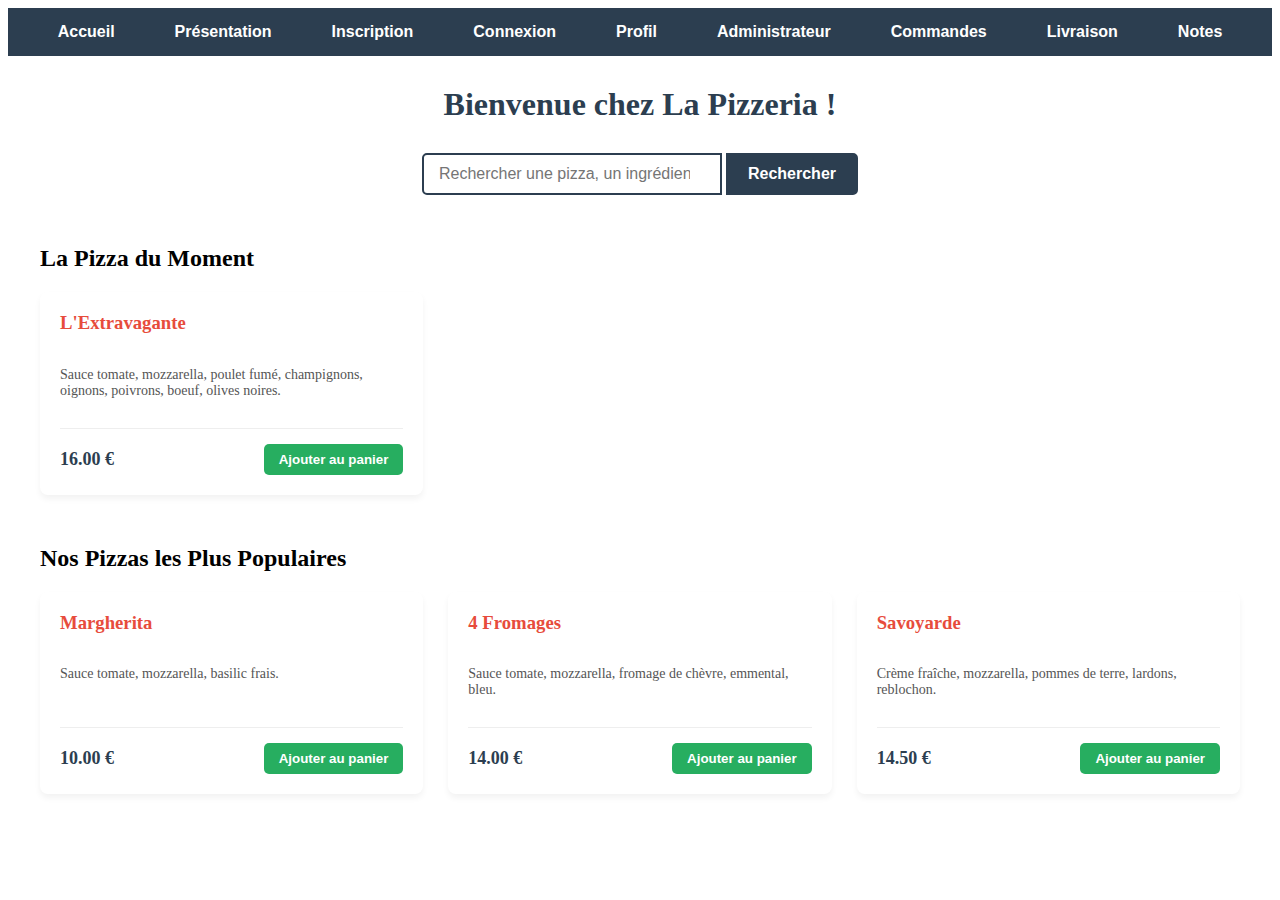
<file: index.html>
<!DOCTYPE html>
<html lang="fr">

<head>
    <meta charset="UTF-8">
    <meta name="viewport" content="width=device-width, initial-scale=1.0">
    <title>Accueil - La Pizzeria</title>
    <link rel="stylesheet" href="style.css">
</head>

<body>
    <nav>
        <ul>
            <li><a href="index.html">Accueil</a></li>
            <li><a href="presentation.html">Présentation</a></li>
            <li><a href="inscription.html">Inscription</a></li>
            <li><a href="connexion.html">Connexion</a></li>
            <li><a href="profil.html">Profil</a></li>
            <li><a href="admin.html">Administrateur</a></li>
            <li><a href="commande.html">Commandes</a></li>
            <li><a href="livraison.html">Livraison</a></li>
            <li><a href="notation.html">Notes</a></li>
        </ul>
    </nav>

    <main class="conteneur-menu">
        <h1>Bienvenue chez La Pizzeria !</h1>

        <div class="zone-recherche">
            <form action="#" method="GET">
                <input type="search" placeholder="Rechercher une pizza, un ingrédient..." name="q">
                <button type="submit">Rechercher</button>
            </form>
        </div>

        <section class="section-accueil">
            <h2>La Pizza du Moment</h2>
            <div class="grille-produits">
                <article class="carte-pizza"> <h3>L'Extravagante</h3>
                    <p class="ingredients">Sauce tomate, mozzarella, poulet fumé, champignons, oignons, poivrons, boeuf, olives noires.</p>
                    <div class="pied-carte">
                        <span class="prix">16.00 €</span>
                        <button class="btn-ajouter">Ajouter au panier</button>
                    </div>
                </article>
            </div>
        </section>

        <section class="section-accueil">
            <h2>Nos Pizzas les Plus Populaires</h2>
            <div class="grille-produits">
                
                <article class="carte-pizza">
                    <h3>Margherita</h3>
                    <p class="ingredients">Sauce tomate, mozzarella, basilic frais.</p>
                    <div class="pied-carte">
                        <span class="prix">10.00 €</span>
                        <button class="btn-ajouter">Ajouter au panier</button>
                    </div>
                </article>

                <article class="carte-pizza">
                    <h3>4 Fromages</h3>
                    <p class="ingredients">Sauce tomate, mozzarella, fromage de chèvre, emmental, bleu.</p>
                    <div class="pied-carte">
                        <span class="prix">14.00 €</span>
                        <button class="btn-ajouter">Ajouter au panier</button>
                    </div>
                </article>

                <article class="carte-pizza">
                    <h3>Savoyarde</h3>
                    <p class="ingredients">Crème fraîche, mozzarella, pommes de terre, lardons, reblochon.</p>
                    <div class="pied-carte">
                        <span class="prix">14.50 €</span>
                        <button class="btn-ajouter">Ajouter au panier</button>
                    </div>
                </article>

            </div>
        </section>

    </main>

</body>

</html>
</file>
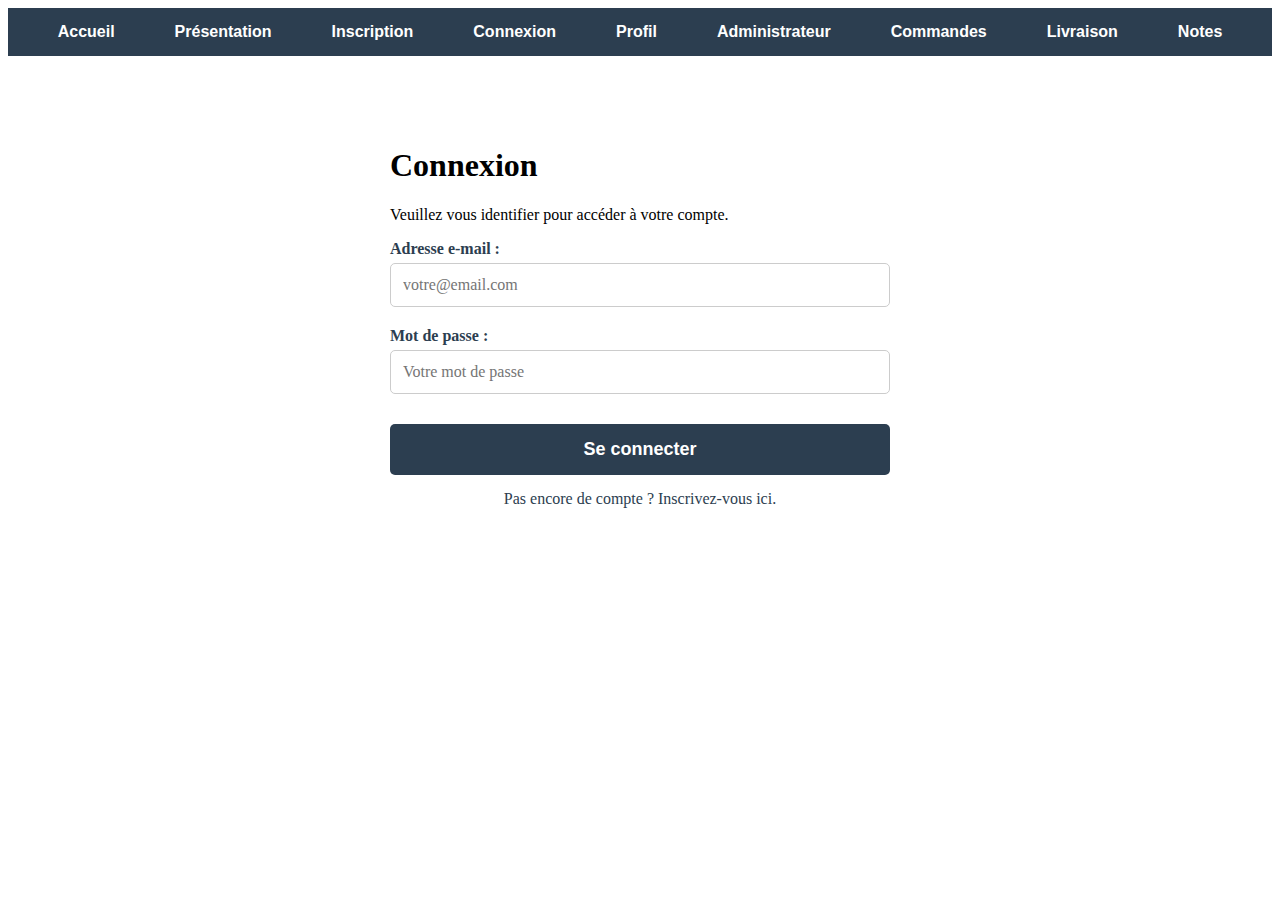
<file: connexion.html>
<!DOCTYPE html>
<html lang="fr">

<head>
    <meta charset="UTF-8">
    <meta name="viewport" content="width=device-width, initial-scale=1.0">
    <title>Connexion - La Pizzeria</title>
    <link rel="stylesheet" href="style.css">
</head>

<body>
    <nav>
        <ul>
            <li><a href="index.html">Accueil</a></li>
            <li><a href="presentation.html">Présentation</a></li>
            <li><a href="inscription.html">Inscription</a></li>
            <li><a href="connexion.html">Connexion</a></li>
            <li><a href="profil.html">Profil</a></li>
            <li><a href="admin.html">Administrateur</a></li>
            <li><a href="commande.html">Commandes</a></li>
            <li><a href="livraison.html">Livraison</a></li>
            <li><a href="notation.html">Notes</a></li>
        </ul>
    </nav>
    <main class="conteneur-formulaire">
        <h1>Connexion</h1>
        <p>Veuillez vous identifier pour accéder à votre compte.</p>

        <form action="#" method="POST">
            <div class="groupe-champ">
                <label for="email">Adresse e-mail :</label>
                <input type="email" id="email" name="email" placeholder="votre@email.com" required>
            </div>

            <div class="groupe-champ">
                <label for="mdp">Mot de passe :</label>
                <input type="password" id="mdp" name="mdp" placeholder="Votre mot de passe" required>
            </div>

            <button type="submit" class="btn-valider">Se connecter</button>
        </form>

        <p style="text-align: center; margin-top: 15px;">
            <a href="inscription.html" style="color: #2c3e50; text-decoration: none;">Pas encore de compte ?
                Inscrivez-vous ici.</a>
        </p>
    </main>


</body>

</html>
</file>
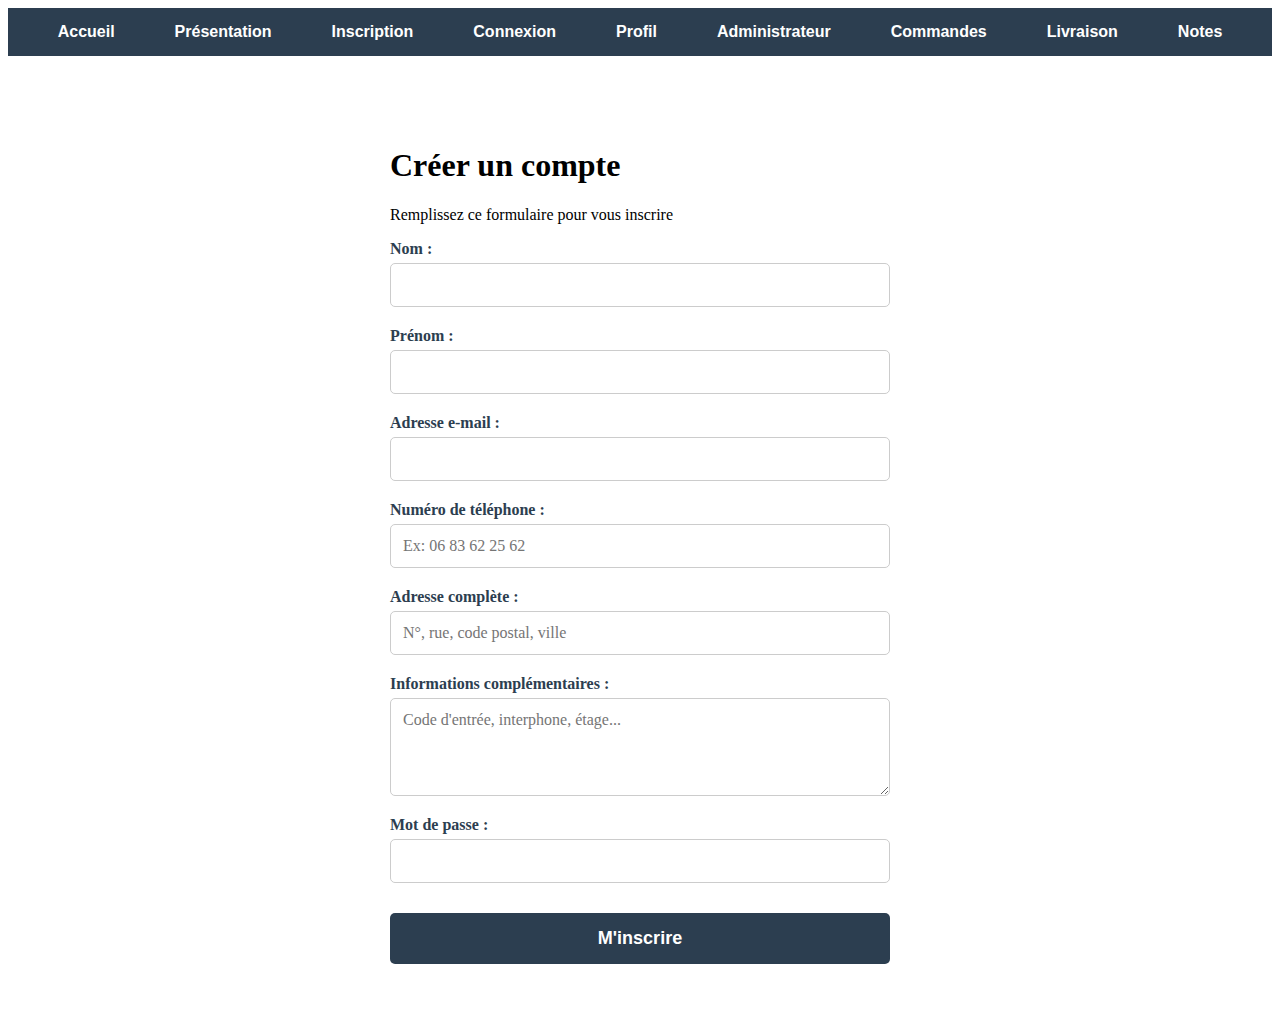
<file: inscription.html>
<!DOCTYPE html>
<html lang="fr">

<head>
    <meta charset="UTF-8">
    <meta name="viewport" content="width=device-width, initial-scale=1.0">
    <title>Inscription - La Pizzeria</title>
    <link rel="stylesheet" href="style.css">
</head>

<body>
    <nav>
        <ul>
            <li><a href="index.html">Accueil</a></li>
            <li><a href="presentation.html">Présentation</a></li>
            <li><a href="inscription.html">Inscription</a></li>
            <li><a href="connexion.html">Connexion</a></li>
            <li><a href="profil.html">Profil</a></li>
            <li><a href="admin.html">Administrateur</a></li>
            <li><a href="commande.html">Commandes</a></li>
            <li><a href="livraison.html">Livraison</a></li>
            <li><a href="notation.html">Notes</a></li>
        </ul>
    </nav>


    <main class="conteneur-formulaire">
        <h1>Créer un compte</h1>
        <p>Remplissez ce formulaire pour vous inscrire</p>

        <form action="#" method="POST">
            <div class="groupe-champ">
                <label for="nom">Nom :</label>
                <input type="text" id="nom" name="nom" required>
            </div>

            <div class="groupe-champ">
                <label for="prenom">Prénom :</label>
                <input type="text" id="prenom" name="prenom" required>
            </div>

            <div class="groupe-champ">
                <label for="email">Adresse e-mail :</label>
                <input type="email" id="email" name="email" required>
            </div>

            <div class="groupe-champ">
                <label for="telephone">Numéro de téléphone :</label>
                <input type="tel" id="telephone" name="telephone" placeholder="Ex: 06 83 62 25 62" required>
            </div>

            <div class="groupe-champ">
                <label for="adresse">Adresse complète :</label>
                <input type="text" id="adresse" name="adresse" placeholder="N°, rue, code postal, ville" required>
            </div>

            <div class="groupe-champ">
                <label for="infos">Informations complémentaires :</label>
                <textarea id="infos" name="infos" rows="4" placeholder="Code d'entrée, interphone, étage..."></textarea>
            </div>

            <div class="groupe-champ">
                <label for="mdp">Mot de passe :</label>
                <input type="password" id="mdp" name="mdp" required>
            </div>

            <button type="submit" class="btn-valider">M'inscrire</button>
        </form>
    </main>

</body>

</html>
</file>
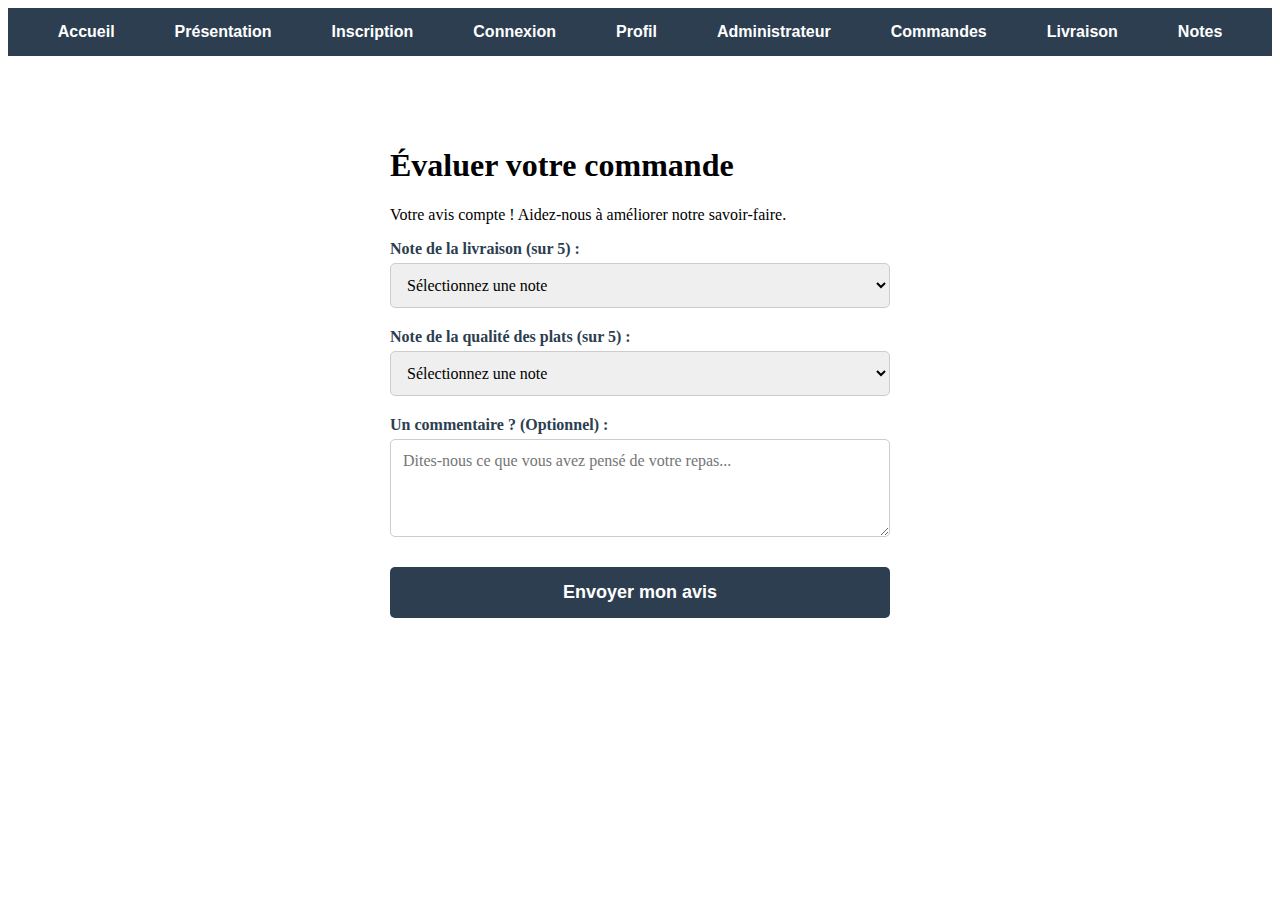
<file: notation.html>
<!DOCTYPE html>
<html lang="fr">

<head>
    <meta charset="UTF-8">
    <meta name="viewport" content="width=device-width, initial-scale=1.0">
    <title>Notes - La Pizzeria</title>
    <link rel="stylesheet" href="style.css">
</head>

<body>
    <nav>
        <ul>
            <li><a href="index.html">Accueil</a></li>
            <li><a href="presentation.html">Présentation</a></li>
            <li><a href="inscription.html">Inscription</a></li>
            <li><a href="connexion.html">Connexion</a></li>
            <li><a href="profil.html">Profil</a></li>
            <li><a href="admin.html">Administrateur</a></li>
            <li><a href="commande.html">Commandes</a></li>
            <li><a href="livraison.html">Livraison</a></li>
            <li><a href="notation.html">Notes</a></li>
        </ul>
    </nav>

<!-- Ajouter le fait qu'on puisse envoyer un avis seulement si on est connecté a un compte-->


    <main class="conteneur-formulaire">
        <h1>Évaluer votre commande</h1>
        <p>Votre avis compte ! Aidez-nous à améliorer notre savoir-faire.</p>

        <form action="#" method="POST">

            <div class="groupe-champ">
                <label for="note-livraison">Note de la livraison (sur 5) :</label>
                <select id="note-livraison" name="note-livraison" required>
                    <option value="">Sélectionnez une note</option>
                    <option value="5">5 - Excellente</option>
                    <option value="4">4 - Bonne</option>
                    <option value="3">3 - Moyenne</option>
                    <option value="2">2 - Mauvaise</option>
                    <option value="1">1 - Très mauvaise</option>
                </select>
            </div>

            <div class="groupe-champ">
                <label for="note-qualite">Note de la qualité des plats (sur 5) :</label>
                <select id="note-qualite" name="note-qualite" required>
                    <option value="">Sélectionnez une note</option>
                    <option value="5">5 - Délicieux</option>
                    <option value="4">4 - Très bon</option>
                    <option value="3">3 - Correct</option>
                    <option value="2">2 - Décevant</option>
                    <option value="1">1 - Immangeable</option>
                </select>
            </div>

            <div class="groupe-champ">
                <label for="commentaire">Un commentaire ? (Optionnel) :</label>
                <textarea id="commentaire" name="commentaire" rows="4" placeholder="Dites-nous ce que vous avez pensé de votre repas..."></textarea>
            </div>

            <button type="submit" class="btn-valider">Envoyer mon avis</button>
        </form>
    </main>

</body>

</html>
</file>
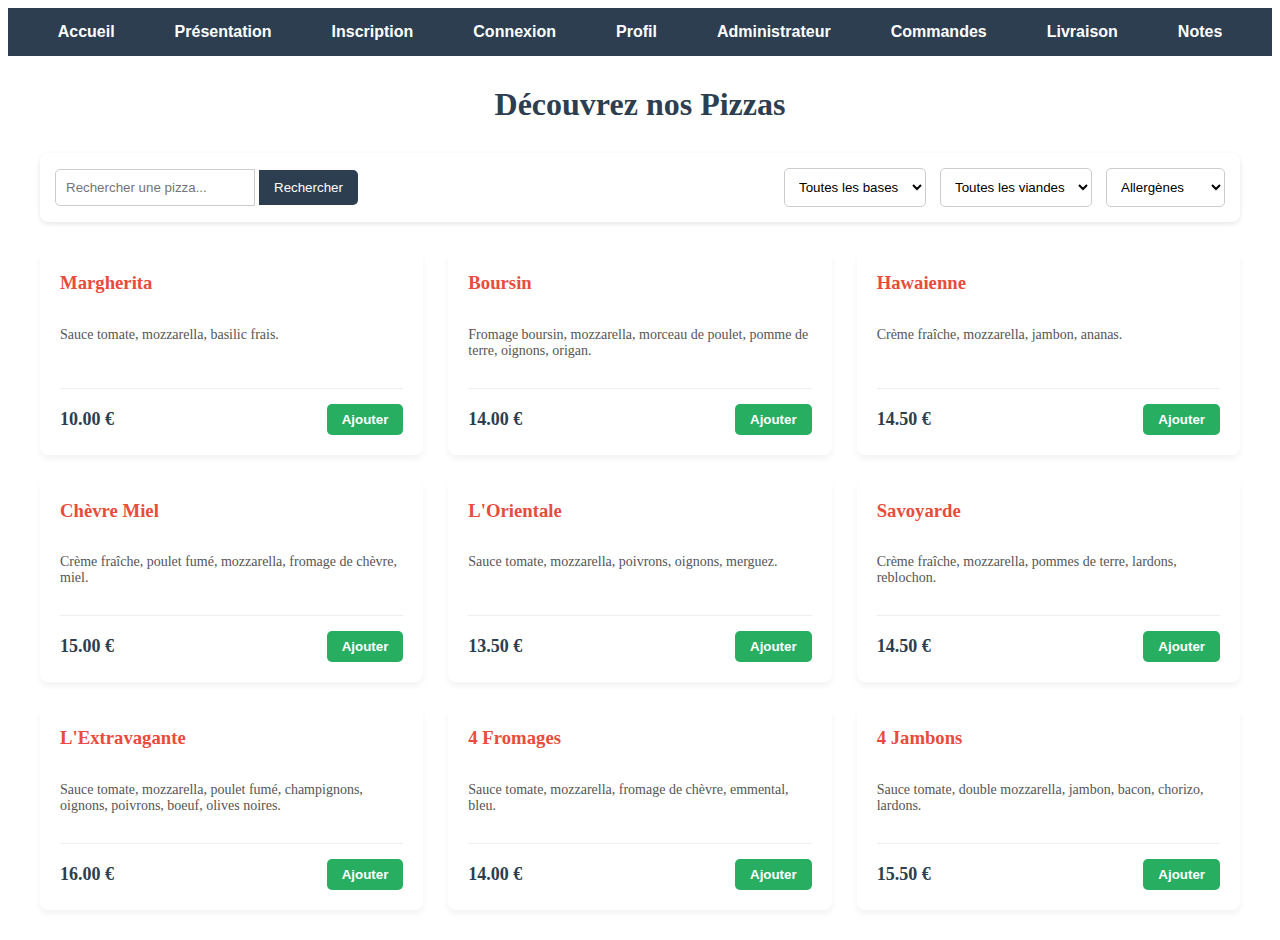
<file: presentation.html>
<!DOCTYPE html>
<html lang="fr">

<head>
    <meta charset="UTF-8">
    <meta name="viewport" content="width=device-width, initial-scale=1.0">
    <title>Notre Carte - La Pizzeria</title>
    <link rel="stylesheet" href="style.css">
</head>

<body>
    <nav>
        <ul>
            <li><a href="index.html">Accueil</a></li>
            <li><a href="presentation.html">Présentation</a></li>
            <li><a href="inscription.html">Inscription</a></li>
            <li><a href="connexion.html">Connexion</a></li>
            <li><a href="profil.html">Profil</a></li>
            <li><a href="admin.html">Administrateur</a></li>
            <li><a href="commande.html">Commandes</a></li>
            <li><a href="livraison.html">Livraison</a></li>
            <li><a href="notation.html">Notes</a></li>
        </ul>
    </nav>

    <main class="conteneur-menu">
        <h1>Découvrez nos Pizzas</h1>

        <section class="barre-outils">
            <div class="recherche-rapide">
                <input type="search" placeholder="Rechercher une pizza...">
                <button type="button">Rechercher</button>
            </div>
            
            <div class="filtres">
                <select name="base">
                    <option value="">Toutes les bases</option>
                    <option value="tomate">Base Tomate</option>
                    <option value="creme">Base Crème</option>
                </select>

                <select name="viande">
                    <option value="">Toutes les viandes</option>
                    <option value="poulet">Poulet</option>
                    <option value="porc">Lardons / Jambon</option>
                    <option value="boeuf">Boeuf / Merguez</option>
                    <option value="vegetarien">Végétarien</option>
                </select>

                <select name="allergenes">
                    <option value="">Allergènes</option>
                    <option value="sans-gluten">Sans gluten</option>
                    <option value="sans-lactose">Sans lactose</option>
                </select>
            </div>
        </section>

        <section class="grille-produits">
            
            <article class="carte-pizza">
                <h3>Margherita</h3>
                <p class="ingredients">Sauce tomate, mozzarella, basilic frais.</p>
                <div class="pied-carte">
                    <span class="prix">10.00 €</span>
                    <button class="btn-ajouter">Ajouter</button>
                </div>
            </article>

            <article class="carte-pizza">
                <h3>Boursin</h3>
                <p class="ingredients">Fromage boursin, mozzarella, morceau de poulet, pomme de terre, oignons, origan.</p>
                <div class="pied-carte">
                    <span class="prix">14.00 €</span>
                    <button class="btn-ajouter">Ajouter</button>
                </div>
            </article>

            <article class="carte-pizza">
                <h3>Hawaienne</h3>
                <p class="ingredients">Crème fraîche, mozzarella, jambon, ananas.</p>
                <div class="pied-carte">
                    <span class="prix">14.50 €</span>
                    <button class="btn-ajouter">Ajouter</button>
                </div>
            </article>

            <article class="carte-pizza">
                <h3>Chèvre Miel</h3>
                <p class="ingredients">Crème fraîche, poulet fumé, mozzarella, fromage de chèvre, miel.</p>
                <div class="pied-carte">
                    <span class="prix">15.00 €</span>
                    <button class="btn-ajouter">Ajouter</button>
                </div>
            </article>

            <article class="carte-pizza">
                <h3>L'Orientale</h3>
                <p class="ingredients">Sauce tomate, mozzarella, poivrons, oignons, merguez.</p>
                <div class="pied-carte">
                    <span class="prix">13.50 €</span>
                    <button class="btn-ajouter">Ajouter</button>
                </div>
            </article>

            <article class="carte-pizza">
                <h3>Savoyarde</h3>
                <p class="ingredients">Crème fraîche, mozzarella, pommes de terre, lardons, reblochon.</p>
                <div class="pied-carte">
                    <span class="prix">14.50 €</span>
                    <button class="btn-ajouter">Ajouter</button>
                </div>
            </article>

            <article class="carte-pizza">
                <h3>L'Extravagante</h3>
                <p class="ingredients">Sauce tomate, mozzarella, poulet fumé, champignons, oignons, poivrons, boeuf, olives noires.</p>
                <div class="pied-carte">
                    <span class="prix">16.00 €</span>
                    <button class="btn-ajouter">Ajouter</button>
                </div>
            </article>

            <article class="carte-pizza">
                <h3>4 Fromages</h3>
                <p class="ingredients">Sauce tomate, mozzarella, fromage de chèvre, emmental, bleu.</p>
                <div class="pied-carte">
                    <span class="prix">14.00 €</span>
                    <button class="btn-ajouter">Ajouter</button>
                </div>
            </article>

            <article class="carte-pizza">
                <h3>4 Jambons</h3>
                <p class="ingredients">Sauce tomate, double mozzarella, jambon, bacon, chorizo, lardons.</p>
                <div class="pied-carte">
                    <span class="prix">15.50 €</span>
                    <button class="btn-ajouter">Ajouter</button>
                </div>
            </article>

            <!-- ajouter boissons et peut-etre dessert-->
            
        </section>
    </main>

</body>

</html>
</file>
<file: style.css>
nav ul {
    list-style-type: none;
    margin: 0;
    padding: 0;
    display: flex;
    justify-content: center;
    background-color: #2c3e50;
}

nav a {
    display: block;
    color: white;
    text-decoration: none;
    padding: 15px 30px;
    font-family: Arial, sans-serif;
    font-weight: bold;
}

nav a:hover {
    background-color: #34495e;
    color: #42b983;
}


.zone-recherche {
    text-align: center;
    margin: 30px 0;
}

.zone-recherche input[type="search"] {
    padding: 10px 15px;
    width: 300px;
    border: 2px solid #2c3e50;
    border-radius: 5px 0 0 5px;
    font-size: 16px;
    outline: none;
}

.zone-recherche button {
    padding: 10px 20px;
    background-color: #2c3e50;
    color: white;
    border: 2px solid #2c3e50;
    border-radius: 0 5px 5px 0;
    font-size: 16px;
    cursor: pointer;
    font-weight: bold;
}

.zone-recherche button:hover {
    background-color: #34495e;
}



.conteneur-formulaire {
    max-width: 500px;
    margin: 40px auto;
    padding: 30px;
    background-color: white;
    border-radius: 8px;
}

.groupe-champ {
    margin-bottom: 20px;
    display: flex;
    flex-direction: column;
}

.groupe-champ label {
    margin-bottom: 5px;
    font-weight: bold;
    color: #2c3e50;
}

.groupe-champ input, 
.groupe-champ textarea {
    padding: 12px;
    border: 1px solid #ccc;
    border-radius: 5px;
    font-size: 16px;
    font-family: inherit;
}

.groupe-champ input:focus, 
.groupe-champ textarea:focus {
    border-color: #2c3e50;
    outline: none;
}

.btn-valider {
    width: 100%;
    padding: 15px;
    background-color: #2c3e50;
    color: white;
    border: none;
    border-radius: 5px;
    font-size: 18px;
    font-weight: bold;
    cursor: pointer;
    margin-top: 10px;
}

.btn-valider:hover {
    background-color: #34495e;
}



.groupe-champ input, 
.groupe-champ textarea,
.groupe-champ select {
    padding: 12px;
    border: 1px solid #ccc;
    border-radius: 5px;
    font-size: 16px;
    font-family: inherit;
}

.groupe-champ input:focus, 
.groupe-champ textarea:focus,
.groupe-champ select:focus {
    border-color: #2c3e50;
    outline: none;
}


.conteneur-menu {
    max-width: 1200px;
    margin: 30px auto;
    padding: 0 20px;
}

.conteneur-menu h1 {
    text-align: center;
    color: #2c3e50;
    margin-bottom: 30px;
}

.barre-outils {
    display: flex;
    flex-wrap: wrap;
    justify-content: space-between;
    align-items: center;
    background-color: white;
    padding: 15px;
    border-radius: 8px;
    box-shadow: 0 2px 5px rgba(0,0,0,0.1);
    margin-bottom: 30px;
    gap: 15px;
}

.recherche-rapide input {
    padding: 10px;
    border: 1px solid #ccc;
    border-radius: 5px 0 0 5px;
    width: 200px;
    outline: none;
}

.recherche-rapide button {
    padding: 10px 15px;
    background-color: #2c3e50;
    color: white;
    border: none;
    border-radius: 0 5px 5px 0;
    cursor: pointer;
}

.filtres select {
    padding: 10px;
    margin-left: 10px;
    border: 1px solid #ccc;
    border-radius: 5px;
    background-color: white;
    outline: none;
}

.grille-produits {
    display: grid;
    grid-template-columns: repeat(auto-fill, minmax(300px, 1fr));
    gap: 25px; 
}


.carte-pizza {
    background-color: white;
    border-radius: 8px;
    padding: 20px;
    box-shadow: 0 4px 6px rgba(0,0,0,0.05);
    display: flex;
    flex-direction: column;
    justify-content: space-between;
    transition: transform 0.2s;
}

.carte-pizza:hover {
    transform: translateY(-5px);
    box-shadow: 0 6px 12px rgba(0,0,0,0.1);
}

.carte-pizza h3 {
    margin-top: 0;
    color: #e74c3c;
}

.ingredients {
    color: #555;
    font-size: 14px;
    flex-grow: 1;
}

.pied-carte {
    display: flex;
    justify-content: space-between;
    align-items: center;
    margin-top: 15px;
    padding-top: 15px;
    border-top: 1px solid #eee;
}

.prix {
    font-size: 18px;
    font-weight: bold;
    color: #2c3e50;
}

.btn-ajouter {
    background-color: #27ae60;
    color: white;
    border: none;
    padding: 8px 15px;
    border-radius: 5px;
    cursor: pointer;
    font-weight: bold;
}

.btn-ajouter:hover {
    background-color: #2ecc71;
}



.section-accueil {
    margin-top: 50px;
    margin-bottom: 30px;
}
</file>
